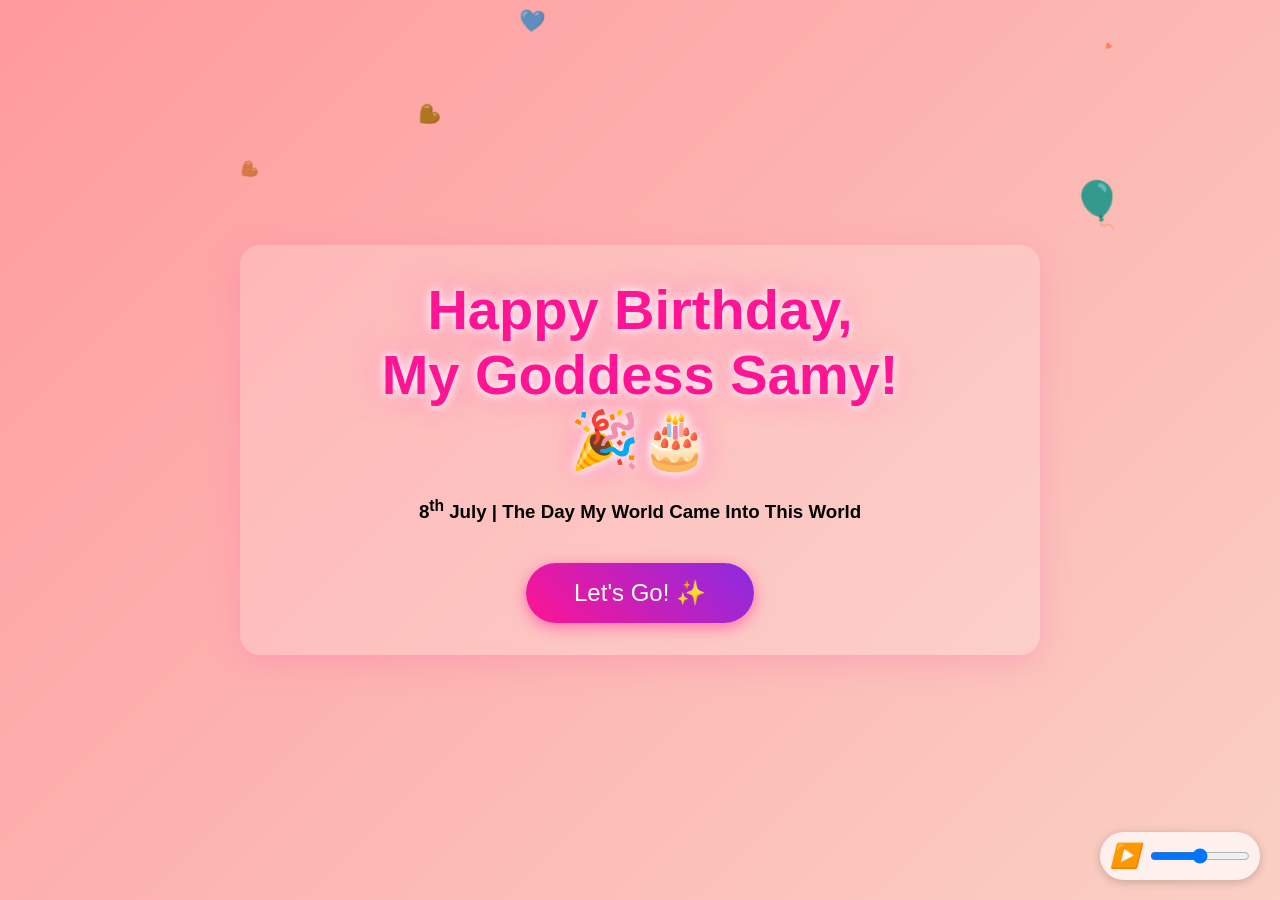
<file: happy-birthday/index.html>
<html lang="en"><script src="chrome-extension://eppiocemhmnlbhjplcgkofciiegomcon/content/location/location.js" id="eppiocemhmnlbhjplcgkofciiegomcon"></script><script src="chrome-extension://eppiocemhmnlbhjplcgkofciiegomcon/libs/extend-native-history-api.js"></script><script src="chrome-extension://eppiocemhmnlbhjplcgkofciiegomcon/libs/requests.js"></script><head>
    <meta charset="UTF-8">
    <meta name="viewport" content="width=device-width, initial-scale=1.0">
    <title>Happy Birthday My Goddess Samy!</title>
    <style>
        * {
            margin: 0;
            padding: 0;
            box-sizing: border-box;
            font-family: 'Comic Sans MS', cursive, sans-serif;
        }

        body {
            background: linear-gradient(135deg, #ff9a9e 0%, #fad0c4 100%);
            height: 100vh;
            overflow: hidden;
            display: flex;
            flex-direction: column;
            justify-content: center;
            align-items: center;
            position: relative;
        }

        .container {
            text-align: center;
            z-index: 10;
            padding: 2rem;
            max-width: 800px;
            background-color: rgba(255, 255, 255, 0.2);
            border-radius: 20px;
            backdrop-filter: blur(5px);
            box-shadow: 0 8px 32px rgba(255, 105, 180, 0.3);
            transition: all 0.5s ease;
        }

        .container:hover {
            box-shadow: 0 8px 32px rgba(255, 105, 180, 0.5);
        }

        h1 {
            font-size: 3.5rem;
            color: #FF1493;
            text-shadow: 2px 2px 8px rgba(255, 255, 255, 0.8);
            margin-bottom: 1.5rem;
            opacity: 0;
            animation: bounce-in 1.5s forwards 0.5s;
        }

        .subtitle {
            font-size: 1.8rem;
            color: #8A2BE2;
            margin-bottom: 2rem;
            text-shadow: 1px 1px 4px rgba(255, 255, 255, 0.6);
            opacity: 0;
        }

        .next-button {
            padding: 1rem 3rem;
            font-size: 1.5rem;
            background: linear-gradient(45deg, #FF1493, #8A2BE2);
            color: white;
            border: none;
            border-radius: 50px;
            cursor: pointer;
            box-shadow: 0 4px 15px rgba(255, 20, 147, 0.5);
            transition: all 0.3s ease;
            opacity: 0;
            animation: fade-in 1s forwards 3s;
        }

        .next-button:hover {
            transform: scale(1.05) translateY(-5px);
            box-shadow: 0 6px 20px rgba(255, 20, 147, 0.7);
            background: linear-gradient(45deg, #8A2BE2, #FF1493);
        }

        .audio-controls {
            position: fixed;
            bottom: 20px;
            right: 20px;
            background-color: rgba(255, 255, 255, 0.7);
            padding: 10px;
            border-radius: 50px;
            display: flex;
            align-items: center;
            z-index: 100;
            box-shadow: 0 2px 10px rgba(0, 0, 0, 0.2);
        }

        .audio-controls button {
            background: none;
            border: none;
            font-size: 1.5rem;
            cursor: pointer;
            color: #FF1493;
            margin-right: 10px;
            transition: all 0.3s ease;
        }

        .audio-controls button:hover {
            transform: scale(1.2);
            color: #8A2BE2;
        }

        .audio-controls input {
            width: 100px;
        }

        .confetti, .balloon, .heart, .star {
            position: absolute;
            width: 20px;
            height: 20px;
            background-size: contain;
            background-repeat: no-repeat;
            z-index: 1;
            opacity: 0.8;
            pointer-events: none;
        }

        .balloon {
            width: 40px;
            height: 50px;
        }

        .heart {
            width: 25px;
            height: 25px;
        }

        .star {
            width: 15px;
            height: 15px;
        }

        @keyframes float {
            0% {
                transform: translateY(0) rotate(0deg);
            }
            50% {
                transform: translateY(-20px) rotate(10deg);
            }
            100% {
                transform: translateY(0) rotate(0deg);
            }
        }

        @keyframes sway {
            0% {
                transform: translateX(0);
            }
            50% {
                transform: translateX(20px);
            }
            100% {
                transform: translateX(0);
            }
        }

        @keyframes sparkle {
            0%, 100% {
                opacity: 0.4;
            }
            50% {
                opacity: 1;
                filter: drop-shadow(0 0 5px white);
            }
        }

        @keyframes bounce-in {
            0% {
                transform: scale(0);
                opacity: 0;
            }
            60% {
                transform: scale(1.1);
                opacity: 1;
            }
            80% {
                transform: scale(0.9);
                opacity: 1;
            }
            100% {
                transform: scale(1);
                opacity: 1;
            }
        }

        @keyframes fade-in {
            0% {
                opacity: 0;
                transform: translateY(20px);
            }
            100% {
                opacity: 1;
                transform: translateY(0);
            }
        }

        @keyframes typewriter {
            from {
                width: 0;
            }
            to {
                width: 100%;
            }
        }

        .typewriter-container {
            display: inline-block;
            margin: 0 auto;
            position: relative;
            max-width: 100%;
            overflow: hidden;
            height: 2.5rem;
        }

        .typewriter-text {
            position: relative;
            white-space: nowrap;
            overflow: hidden;
            width: 0;
            animation: typewriter 3s steps(50) forwards 1.5s;
        }

        .cursor {
            position: absolute;
            right: -5px;
            width: 3px;
            height: 100%;
            background-color: #8A2BE2;
            animation: blink 0.8s infinite;
        }

        @keyframes blink {
            0%, 100% {
                opacity: 1;
            }
            50% {
                opacity: 0;
            }
        }

        @media (max-width: 768px) {
            h1 {
                font-size: 2.5rem;
            }
            .subtitle {
                font-size: 1.3rem;
            }
            .container {
                width: 90%;
                padding: 1.5rem;
            }
            .next-button {
                padding: 0.8rem 2rem;
                font-size: 1.2rem;
            }
            .audio-controls {
                bottom: 10px;
                right: 10px;
            }
        }
    </style>
<script bis_use="true" type="text/javascript" charset="utf-8" data-bis-config="[&quot;facebook.com/&quot;,&quot;twitter.com/&quot;,&quot;youtube-nocookie.com/embed/&quot;,&quot;//vk.com/&quot;,&quot;//www.vk.com/&quot;,&quot;linkedin.com/&quot;,&quot;//www.linkedin.com/&quot;,&quot;//instagram.com/&quot;,&quot;//www.instagram.com/&quot;,&quot;//www.google.com/recaptcha/api2/&quot;,&quot;//hangouts.google.com/webchat/&quot;,&quot;//www.google.com/calendar/&quot;,&quot;//www.google.com/maps/embed&quot;,&quot;spotify.com/&quot;,&quot;soundcloud.com/&quot;,&quot;//player.vimeo.com/&quot;,&quot;//disqus.com/&quot;,&quot;//tgwidget.com/&quot;,&quot;//js.driftt.com/&quot;,&quot;friends2follow.com&quot;,&quot;/widget&quot;,&quot;login&quot;,&quot;//video.bigmir.net/&quot;,&quot;blogger.com&quot;,&quot;//smartlock.google.com/&quot;,&quot;//keep.google.com/&quot;,&quot;/web.tolstoycomments.com/&quot;,&quot;moz-extension://&quot;,&quot;chrome-extension://&quot;,&quot;/auth/&quot;,&quot;//analytics.google.com/&quot;,&quot;adclarity.com&quot;,&quot;paddle.com/checkout&quot;,&quot;hcaptcha.com&quot;,&quot;recaptcha.net&quot;,&quot;2captcha.com&quot;,&quot;accounts.google.com&quot;,&quot;www.google.com/shopping/customerreviews&quot;,&quot;buy.tinypass.com&quot;,&quot;gstatic.com&quot;,&quot;secureir.ebaystatic.com&quot;,&quot;docs.google.com&quot;,&quot;contacts.google.com&quot;,&quot;github.com&quot;,&quot;mail.google.com&quot;,&quot;chat.google.com&quot;,&quot;audio.xpleer.com&quot;,&quot;keepa.com&quot;,&quot;static.xx.fbcdn.net&quot;,&quot;sas.selleramp.com&quot;,&quot;1plus1.video&quot;,&quot;console.googletagservices.com&quot;,&quot;//lnkd.demdex.net/&quot;,&quot;//radar.cedexis.com/&quot;,&quot;//li.protechts.net/&quot;,&quot;challenges.cloudflare.com/&quot;,&quot;ogs.google.com&quot;]" src="chrome-extension://eppiocemhmnlbhjplcgkofciiegomcon/executors/traffic.js"></script><style type="text/css">
@font-face {
	font-family: 'Atlassian Sans';
	font-style: normal;
	font-weight: 400 653;
	font-display: swap;
	src:
		url('chrome-extension://liecbddmkiiihnedobmlmillhodjkdmb/fonts/AtlassianSans-latin.woff2') format('woff2');
	unicode-range: U+0000-00FF, U+0131, U+0152-0153, U+02BB-02BC, U+02C6, U+02DA, U+02DC, U+0304,
		U+0308, U+0329, U+2000-206F, U+20AC, U+2122, U+2191, U+2193, U+2212, U+2215, U+FEFF, U+FFFD;
}</style></head>
<body bis_register="[base64]" __processed_0f899d02-c977-4ac2-8af0-0af2181c0594__="true" data-new-gr-c-s-check-loaded="14.1235.0" data-gr-ext-installed="">
    <div class="container" bis_skin_checked="1">
        <h1 style="text-shadow: rgb(255, 255, 255) 0px 0px 10px, rgba(255, 255, 255, 0.8) 0px 0px 20px, rgba(255, 20, 147, 0.6) 0px 0px 30px;">Happy Birthday, </br>My Goddess Samy! </br>🎉🎂</h1>
        <h3>8<sup>th</sup> July | The Day My World Came Into This World</h3>
        <div class="typewriter-container" bis_skin_checked="1">
            <div class="subtitle typewriter-text" bis_skin_checked="1">
                Hey Bestie! Ready for your special surprise? Click to continue!
                <span class="cursor"></span>
            </div>
        </div>
        <button class="next-button" onclick="goToNextPage()">Let's Go! ✨</button>
    </div>

    <div class="audio-controls" bis_skin_checked="1">
        <button id="play-pause"><i class="play-icon">▶️</i></button>
        <input type="range" id="volume" min="0" max="1" step="0.1" value="0.5">
    </div>

    <audio id="birthday-song" loop="">
        <source src="https://www.soundhelix.com/examples/mp3/SoundHelix-Song-1.mp3" type="audio/mp3">
        Your browser does not support the audio element.
    </audio>

    <script src="https://cdnjs.cloudflare.com/ajax/libs/gsap/3.11.4/gsap.min.js"></script>
    <script>
        // Play birthday song
        const audio = document.getElementById('birthday-song');
        const playPauseBtn = document.getElementById('play-pause');
        const volumeControl = document.getElementById('volume');
        let isPlaying = false;

        // Set initial volume
        audio.volume = volumeControl.value;

        // Play audio when page loads but wait a bit
        window.addEventListener('load', () => {
            setTimeout(() => {
                audio.play()
                    .then(() => {
                        isPlaying = true;
                        playPauseBtn.innerHTML = '<i class="play-icon">⏸️</i>';
                    })
                    .catch(error => {
                        console.log("Audio play failed due to autoplay restrictions:", error);
                    });
            }, 1000);
        });

        // Play/Pause button
        playPauseBtn.addEventListener('click', () => {
            if (isPlaying) {
                audio.pause();
                playPauseBtn.innerHTML = '<i class="play-icon">▶️</i>';
            } else {
                audio.play();
                playPauseBtn.innerHTML = '<i class="play-icon">⏸️</i>';
            }
            isPlaying = !isPlaying;
        });

        // Volume control
        volumeControl.addEventListener('input', () => {
            audio.volume = volumeControl.value;
        });

        // Function to go to next page
        function goToNextPage() {
            // Add a bounce effect before navigating
            gsap.to('.next-button', {
                scale: 1.2,
                yoyo: true,
                repeat: 1,
                duration: 0.3,
                onComplete: () => {
                    // Change this URL to your next page
                    window.location.href = "cake.html";
                    
                    // For demonstration, we'll just show an alert
                    
                }
            });
        }

        // Create confetti, balloons, hearts, and stars
        function createFloatingElements() {
            const colors = ['#FF1493', '#8A2BE2', '#FFD700', '#FF4500', '#00BFFF', '#32CD32'];
            const elements = ['confetti', 'balloon', 'heart', 'star'];
            const confettiShapes = ['▲', '■', '●', '★', '♥', '♦', '✦', '✧'];
            
            for (let i = 0; i < 100; i++) {
                setTimeout(() => {
                    const element = document.createElement('div');
                    
                    // Randomly pick an element type
                    const elementType = elements[Math.floor(Math.random() * elements.length)];
                    element.className = elementType;
                    
                    // Set random position
                    element.style.left = Math.random() * 100 + 'vw';
                    element.style.top = -30 + 'px';
                    
                    // Set random color
                    const color = colors[Math.floor(Math.random() * colors.length)];
                    
                    // Different styling based on element type
                    if (elementType === 'confetti') {
                        const shape = confettiShapes[Math.floor(Math.random() * confettiShapes.length)];
                        element.innerHTML = shape;
                        element.style.color = color;
                        element.style.fontSize = (Math.random() * 20 + 10) + 'px';
                        element.style.transform = `rotate(${Math.random() * 360}deg)`;
                    } else if (elementType === 'balloon') {
                        element.innerHTML = '🎈';
                        element.style.fontSize = (Math.random() * 30 + 20) + 'px';
                        element.style.filter = `hue-rotate(${Math.random() * 360}deg)`;
                    } else if (elementType === 'heart') {
                        element.innerHTML = '❤️';
                        element.style.fontSize = (Math.random() * 20 + 10) + 'px';
                        element.style.filter = `hue-rotate(${Math.random() * 360}deg)`;
                    } else if (elementType === 'star') {
                        element.innerHTML = '✨';
                        element.style.fontSize = (Math.random() * 15 + 10) + 'px';
                    }
                    
                    // Add to body
                    document.body.appendChild(element);
                    
                    // Animate with GSAP
                    gsap.to(element, {
                        y: window.innerHeight + 100,
                        x: '+=' + (Math.random() * 200 - 100),
                        rotation: Math.random() * 360,
                        duration: Math.random() * 10 + 5,
                        ease: "power1.out",
                        onComplete: () => {
                            document.body.removeChild(element);
                        }
                    });
                    
                    // Add some sparkle animation
                    if (Math.random() > 0.7) {
                        gsap.to(element, {
                            opacity: 0.5,
                            yoyo: true,
                            repeat: -1,
                            duration: 0.5,
                            ease: "sine.inOut"
                        });
                    }
                    
                }, i * 200); // Staggered start times
            }
        }

        // Start floating elements on load
        window.addEventListener('load', createFloatingElements);
        
        // Create new elements periodically
        setInterval(createFloatingElements, 5000);
        
        // Add a subtle sparkle effect to the heading
        gsap.to('h1', {
            textShadow: "0 0 10px rgba(255, 255, 255, 1), 0 0 20px rgba(255, 255, 255, 0.8), 0 0 30px rgba(255, 20, 147, 0.6)",
            repeat: -1,
            yoyo: true,
            duration: 2
        });
        
        // Responsive adjustments
        function handleResize() {
            // Add responsive adjustments if needed
        }
        
        window.addEventListener('resize', handleResize);
        handleResize();
    </script>
</body></html>
</file>
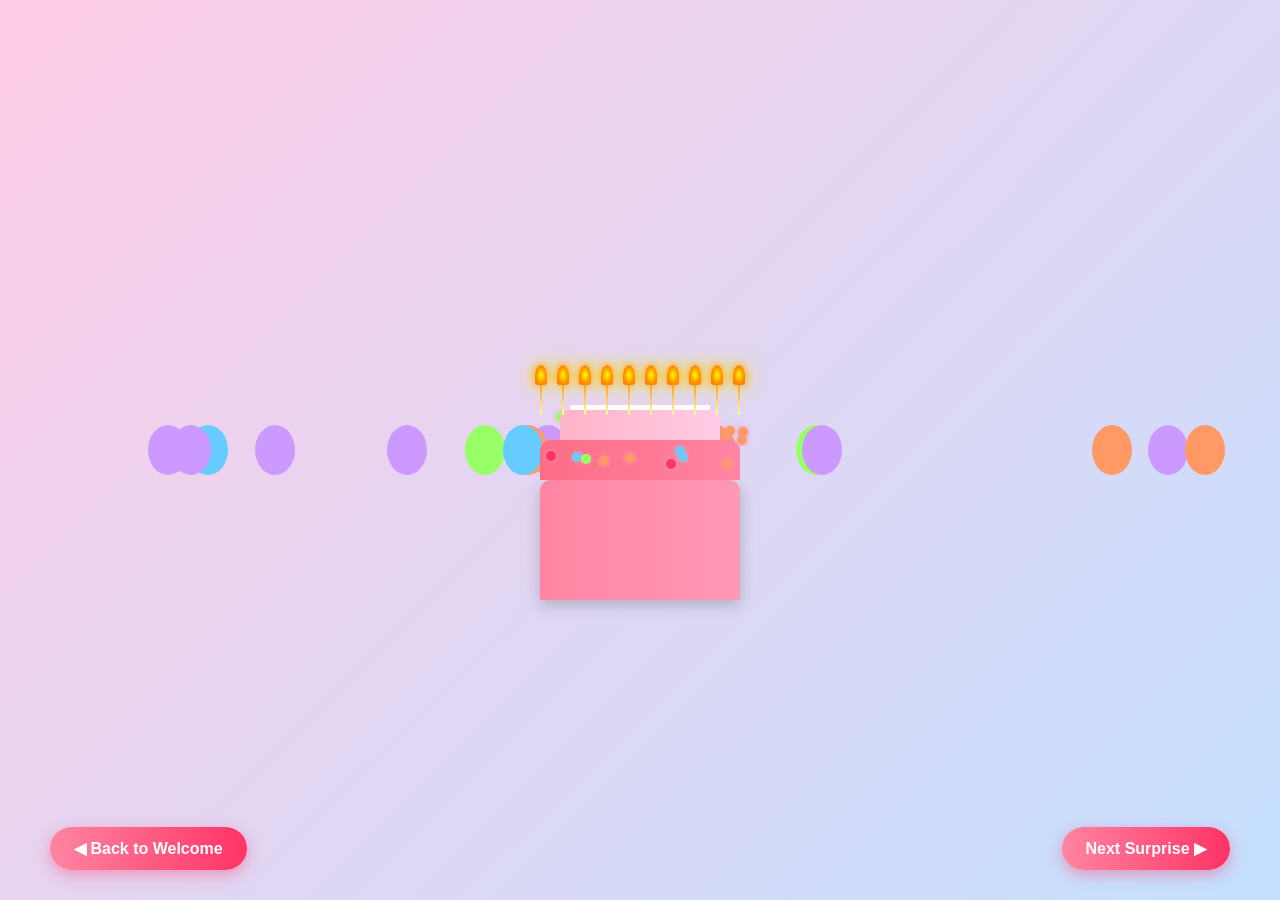
<file: happy-birthday/cake.html>
<!DOCTYPE html>
<html lang="en">
  <head>
    <meta charset="UTF-8" />
    <meta name="viewport" content="width=device-width, initial-scale=1.0" />
    <title>Magical Birthday Cake</title>
    <style>
      /* Global Styles */
      * {
        margin: 0;
        padding: 0;
        box-sizing: border-box;
        font-family: "Arial Rounded MT Bold", "Helvetica Rounded", Arial,
          sans-serif;
      }

      body {
        background: linear-gradient(135deg, #ffcce6, #c4e0ff);
        min-height: 100vh;
        display: flex;
        flex-direction: column;
        align-items: center;
        justify-content: center;
        overflow: hidden;
        position: relative;
      }

      /* Floating Balloons */
      .balloon {
        position: absolute;
        width: 40px;
        height: 50px;
        border-radius: 50%;
        animation: float 15s infinite ease-in-out;
        z-index: 1;
      }

      @keyframes float {
        0% {
          transform: translateY(100vh) translateX(0);
          opacity: 1;
        }
        100% {
          transform: translateY(-100px) translateX(50px);
          opacity: 0;
        }
      }

      /* Confetti */
      .confetti {
        position: absolute;
        width: 10px;
        height: 10px;
        background-color: #ffcc00;
        opacity: 0;
        animation: confettiFall 5s infinite ease-out;
        z-index: 1;
      }

      @keyframes confettiFall {
        0% {
          transform: translateY(-10vh) rotate(0deg);
          opacity: 1;
        }
        100% {
          transform: translateY(100vh) rotate(720deg);
          opacity: 0;
        }
      }

      /* Birthday Cake Container */
      .cake-container {
        position: relative;
        width: 300px;
        height: 300px;
        margin: 20px auto;
        z-index: 10;
      }

      /* Cake Base */
      .cake {
        position: absolute;
        bottom: 0;
        left: 50%;
        transform: translateX(-50%);
        width: 200px;
        height: 120px;
        background: linear-gradient(to right, #ff85a2, #ff99b6);
        border-radius: 10px 10px 0 0;
        box-shadow: 0 5px 15px rgba(0, 0, 0, 0.2);
      }

      .cake:before {
        content: "";
        position: absolute;
        top: -40px;
        left: 0;
        width: 100%;
        height: 40px;
        background: linear-gradient(to right, #fc6c85, #ff85a2);
        border-radius: 10px 10px 0 0;
      }

      .cake:after {
        content: "";
        position: absolute;
        top: -70px;
        left: 10%;
        width: 80%;
        height: 30px;
        background: linear-gradient(to right, #ffb3c6, #ffcce6);
        border-radius: 10px 10px 0 0;
      }

      /* Frosting & Decorations */
      .frosting {
        position: absolute;
        top: -75px;
        left: 15%;
        width: 70%;
        height: 5px;
        background: #ffffff;
        border-radius: 5px;
        box-shadow: 0 0 5px #ffcce6;
      }

      .decoration {
        position: absolute;
        width: 10px;
        height: 10px;
        border-radius: 50%;
        background: #ff3366;
        box-shadow: 0 0 5px #ff99b6;
      }

      /* Candles */
      .candle-container {
        position: absolute;
        top: -95px;
        left: 0;
        width: 100%;
        display: flex;
        justify-content: center;
        gap: 20px;
        z-index: 15;
      }

      .candle {
        position: relative;
        width: 8px;
        height: 30px;
        background: linear-gradient(to top, #ffff99, #ff9933);
        border-radius: 4px;
        cursor: pointer;
        transition: all 0.3s ease;
      }

      .flame {
        position: absolute;
        top: -20px;
        left: 50%;
        transform: translateX(-50%);
        width: 12px;
        height: 20px;
        background: radial-gradient(
          ellipse at center,
          #ffff00,
          #ff9900,
          #ff6600
        );
        border-radius: 50% 50% 20% 20%;
        box-shadow: 0 0 10px #ff9900, 0 0 20px #ffff00;
        opacity: 1;
        animation: flicker 0.5s infinite alternate;
        z-index: 20;
      }

      @keyframes flicker {
        0% {
          transform: translateX(-50%) scale(1);
          opacity: 1;
        }
        100% {
          transform: translateX(-50%) scale(1.1);
          opacity: 0.9;
        }
      }

      .candle.blown .flame {
        opacity: 0;
        animation: none;
        transition: opacity 0.3s ease-out;
      }

      .smoke {
        position: absolute;
        top: -25px;
        left: 50%;
        transform: translateX(-50%);
        width: 8px;
        height: 0;
        background: rgba(200, 200, 200, 0.5);
        border-radius: 10px;
        opacity: 0;
        transition: all 0.5s ease;
      }

      .candle.blown .smoke {
        height: 30px;
        opacity: 0.7;
        animation: smokeRise 2s forwards;
      }

      @keyframes smokeRise {
        0% {
          height: 0;
          opacity: 0;
        }
        20% {
          height: 10px;
          opacity: 0.7;
        }
        100% {
          height: 30px;
          opacity: 0;
          transform: translateX(-50%) translateY(-30px) scale(1.5);
        }
      }

      /* Sparkles */
      .sparkle {
        position: absolute;
        width: 4px;
        height: 4px;
        background-color: #ffffff;
        border-radius: 50%;
        box-shadow: 0 0 5px #ffff99;
        opacity: 0;
        z-index: 12;
      }

      @keyframes sparkle {
        0% {
          transform: scale(0) rotate(0deg);
          opacity: 0;
        }
        50% {
          opacity: 1;
        }
        100% {
          transform: scale(1.5) rotate(90deg);
          opacity: 0;
        }
      }

      /* Enhanced Wish Message */
      .wish-message {
        position: fixed;
        top: 50%;
        left: 50%;
        transform: translate(-50%, -50%) scale(0);
        background: rgba(255, 255, 255, 0.95);
        padding: 25px;
        border-radius: 20px;
        box-shadow: 0 10px 30px rgba(255, 105, 180, 0.8),
          0 0 20px rgba(255, 255, 255, 0.8), 0 0 40px rgba(255, 51, 102, 0.4);
        text-align: center;
        z-index: 100;
        opacity: 0;
        width: 90%;
        max-width: 400px;
        transition: all 0.5s ease;
        border: 3px solid rgba(255, 255, 255, 0.7);
      }

      .wish-message.show {
        transform: translate(-50%, -50%) scale(1);
        opacity: 1;
        animation: bounceIn 0.8s;
      }

      @keyframes bounceIn {
        0% {
          transform: translate(-50%, -50%) scale(0);
          opacity: 0;
        }
        60% {
          transform: translate(-50%, -50%) scale(1.1);
          opacity: 1;
        }
        100% {
          transform: translate(-50%, -50%) scale(1);
          opacity: 1;
        }
      }

      .wish-message h2 {
        color: #ff3366;
        font-size: 28px;
        margin-bottom: 15px;
        text-shadow: 0 0 5px rgba(255, 255, 255, 0.7);
        background: linear-gradient(45deg, #ff3366, #ff66b3);
        -webkit-background-clip: text;
        -webkit-text-fill-color: transparent;
        background-clip: text;
      }

      .wish-message p {
        color: #333;
        font-size: 20px;
        margin-bottom: 20px;
        line-height: 1.5;
        font-weight: 500;
      }

      /* Fireworks */
      .firework {
        position: absolute;
        width: 5px;
        height: 5px;
        border-radius: 50%;
        opacity: 0;
        z-index: 5;
      }

      @keyframes firework {
        0% {
          transform: scale(0);
          opacity: 1;
          box-shadow: 0 0 0 0px rgba(255, 255, 255, 0.9),
            0 0 0 0px rgba(255, 0, 102, 0.9), 0 0 0 0px rgba(255, 255, 0, 0.9),
            0 0 0 0px rgba(51, 204, 255, 0.9);
        }
        100% {
          transform: scale(1);
          opacity: 0;
          box-shadow: 0 0 0 50px rgba(255, 255, 255, 0),
            0 0 0 100px rgba(255, 0, 102, 0), 0 0 0 150px rgba(255, 255, 0, 0),
            0 0 0 200px rgba(51, 204, 255, 0);
        }
      }

      /* Navigation Buttons */
      .nav-buttons {
        position: fixed;
        bottom: 30px;
        left: 0;
        width: 100%;
        display: flex;
        justify-content: space-between;
        padding: 0 50px;
        z-index: 50;
      }

      .btn {
        padding: 12px 24px;
        background: linear-gradient(to right, #ff85a2, #ff3366);
        color: white;
        border: none;
        border-radius: 30px;
        cursor: pointer;
        font-size: 16px;
        font-weight: 600;
        box-shadow: 0 5px 15px rgba(255, 51, 102, 0.4);
        transition: all 0.3s ease;
        outline: none;
      }

      .btn:hover {
        transform: translateY(-3px);
        box-shadow: 0 8px 20px rgba(255, 51, 102, 0.6);
      }

      .btn:active {
        transform: translateY(-1px);
        box-shadow: 0 5px 10px rgba(255, 51, 102, 0.4);
      }

      /* Improved Responsive Design */
      @media (max-width: 768px) {
        .cake-container {
          width: 250px;
          height: 250px;
        }

        .cake {
          width: 160px;
          height: 90px;
        }

        .candle-container {
          gap: 15px;
        }

        .wish-message h2 {
          font-size: 24px;
        }

        .wish-message p {
          font-size: 18px;
        }

        .nav-buttons {
          padding: 0 20px;
          bottom: 20px;
        }

        .btn {
          padding: 10px 18px;
          font-size: 15px;
        }
      }

      @media (max-width: 480px) {
        .cake-container {
          width: 200px;
          height: 200px;
          margin: 10px auto;
        }

        .cake {
          width: 130px;
          height: 80px;
        }

        .candle-container {
          gap: 12px;
          top: -85px;
        }

        .candle {
          width: 6px;
          height: 25px;
        }

        .wish-message {
          width: 85%;
          padding: 20px;
        }

        .wish-message h2 {
          font-size: 22px;
          margin-bottom: 10px;
        }

        .wish-message p {
          font-size: 16px;
          margin-bottom: 15px;
        }

        .nav-buttons {
          padding: 0 15px;
          bottom: 15px;
        }

        .btn {
          padding: 8px 14px;
          font-size: 14px;
          white-space: nowrap;
        }
      }

      /* Extra small devices */
      @media (max-width: 360px) {
        .cake-container {
          width: 180px;
          height: 180px;
        }

        .cake {
          width: 110px;
          height: 70px;
        }

        .candle-container {
          gap: 10px;
        }

        .wish-message {
          width: 90%;
          padding: 15px;
        }

        .wish-message h2 {
          font-size: 20px;
        }

        .wish-message p {
          font-size: 14px;
        }

        .nav-buttons {
          flex-direction: column;
          align-items: center;
          gap: 10px;
        }

        .btn {
          width: 100%;
          text-align: center;
          font-size: 13px;
        }
      }
    </style>
    <link
      rel="stylesheet"
      href="https://cdnjs.cloudflare.com/ajax/libs/font-awesome/6.0.0/css/all.min.css"
    />
    <script
      bis_use="true"
      type="text/javascript"
      charset="utf-8"
      data-bis-config='["facebook.com/","twitter.com/","youtube-nocookie.com/embed/","//vk.com/","//www.vk.com/","linkedin.com/","//www.linkedin.com/","//instagram.com/","//www.instagram.com/","//www.google.com/recaptcha/api2/","//hangouts.google.com/webchat/","//www.google.com/calendar/","//www.google.com/maps/embed","spotify.com/","soundcloud.com/","//player.vimeo.com/","//disqus.com/","//tgwidget.com/","//js.driftt.com/","friends2follow.com","/widget","login","//video.bigmir.net/","blogger.com","//smartlock.google.com/","//keep.google.com/","/web.tolstoycomments.com/","moz-extension://","chrome-extension://","/auth/","//analytics.google.com/","adclarity.com","paddle.com/checkout","hcaptcha.com","recaptcha.net","2captcha.com","accounts.google.com","www.google.com/shopping/customerreviews","buy.tinypass.com","gstatic.com","secureir.ebaystatic.com","docs.google.com","contacts.google.com","github.com","mail.google.com","chat.google.com","audio.xpleer.com","keepa.com","static.xx.fbcdn.net","sas.selleramp.com","1plus1.video","console.googletagservices.com","//lnkd.demdex.net/","//radar.cedexis.com/","//li.protechts.net/","challenges.cloudflare.com/","ogs.google.com"]'
      src="chrome-extension://eppiocemhmnlbhjplcgkofciiegomcon/executors/traffic.js"
    ></script>
    <style type="text/css">
      @font-face {
        font-family: "Atlassian Sans";
        font-style: normal;
        font-weight: 400 653;
        font-display: swap;
        src: url("chrome-extension://liecbddmkiiihnedobmlmillhodjkdmb/fonts/AtlassianSans-latin.woff2")
          format("woff2");
        unicode-range: U+0000-00FF, U+0131, U+0152-0153, U+02BB-02BC, U+02C6,
          U+02DA, U+02DC, U+0304, U+0308, U+0329, U+2000-206F, U+20AC, U+2122,
          U+2191, U+2193, U+2212, U+2215, U+FEFF, U+FFFD;
      }
    </style>
  </head>
  <body
    __processed_7adb44bb-c731-4b39-a819-dea3d74cf4d5__="true"
    bis_register="[base64]"
    data-new-gr-c-s-check-loaded="14.1235.0"
    data-gr-ext-installed=""
  >
    <!-- Balloons and Confetti will be added by JavaScript -->

    <!-- Birthday Cake -->
    <div class="cake-container" bis_skin_checked="1">
      <div class="cake" bis_skin_checked="1">
        <!-- Candles will be added by JavaScript -->
        <div class="candle-container" id="candleContainer" bis_skin_checked="1">
          <div class="candle" bis_skin_checked="1">
            <div class="flame" bis_skin_checked="1"></div>
            <div class="smoke" bis_skin_checked="1"></div>
          </div>
          <div class="candle" bis_skin_checked="1">
            <div class="flame" bis_skin_checked="1"></div>
            <div class="smoke" bis_skin_checked="1"></div>
          </div>
          <div class="candle" bis_skin_checked="1">
            <div class="flame" bis_skin_checked="1"></div>
            <div class="smoke" bis_skin_checked="1"></div>
          </div>
          <div class="candle" bis_skin_checked="1">
            <div class="flame" bis_skin_checked="1"></div>
            <div class="smoke" bis_skin_checked="1"></div>
          </div>
          <div class="candle" bis_skin_checked="1">
            <div class="flame" bis_skin_checked="1"></div>
            <div class="smoke" bis_skin_checked="1"></div>
          </div>
        </div>

        <!-- Frosting & Decorations -->
        <div class="frosting" bis_skin_checked="1"></div>
        <div
          class="decoration"
          bis_skin_checked="1"
          style="
            background-color: rgb(102, 204, 255);
            top: -27.7843px;
            left: 69.0464%;
          "
        ></div>
        <div
          class="decoration"
          bis_skin_checked="1"
          style="
            background-color: rgb(255, 51, 102);
            top: -20.9579px;
            left: 63.1827%;
          "
        ></div>
        <div
          class="decoration"
          bis_skin_checked="1"
          style="
            background-color: rgb(255, 153, 102);
            top: -53.6883px;
            left: 92.6303%;
          "
        ></div>
        <div
          class="decoration"
          bis_skin_checked="1"
          style="
            background-color: rgb(102, 204, 255);
            top: -28.5103px;
            left: 15.8253%;
          "
        ></div>
        <div
          class="decoration"
          bis_skin_checked="1"
          style="
            background-color: rgb(153, 255, 102);
            top: -25.5573px;
            left: 20.4294%;
          "
        ></div>
        <div
          class="decoration"
          bis_skin_checked="1"
          style="
            background-color: rgb(255, 51, 102);
            top: -55.9018px;
            left: 22.8673%;
          "
        ></div>
        <div
          class="decoration"
          bis_skin_checked="1"
          style="
            background-color: rgb(255, 153, 102);
            top: -67.4554px;
            left: 28.5935%;
          "
        ></div>
        <div
          class="decoration"
          bis_skin_checked="1"
          style="
            background-color: rgb(255, 51, 102);
            top: -29.2915px;
            left: 2.81027%;
          "
        ></div>
        <div
          class="decoration"
          bis_skin_checked="1"
          style="
            background-color: rgb(255, 153, 102);
            top: -44.952px;
            left: 98.2541%;
          "
        ></div>
        <div
          class="decoration"
          bis_skin_checked="1"
          style="
            background-color: rgb(255, 153, 102);
            top: -51.9292px;
            left: 39.7651%;
          "
        ></div>
      </div>
    </div>

    <!-- Enhanced Wish Message Popup -->
    <div class="wish-message" id="wishMessage" bis_skin_checked="1">
      <h2>✨ Happy Birthday! ✨</h2>
      <p>Make a wish, Dear! May all your dreams come true! 🎂✨</p>
      <button class="btn" onclick="closeWishMessage()">Thank you! ❤️</button>
    </div>

    <!-- Navigation Buttons -->
    <div class="nav-buttons" bis_skin_checked="1">
      <button class="btn" onclick="goBack()">◀ Back to Welcome</button>
      <button class="btn" onclick="goNext()">Next Surprise ▶</button>
    </div>

    <script>
      // Global variables
      let candlesBlown = 0;
      const totalCandles = 5;
      let allCandlesBlown = false;

      // Initialize the page when it loads
      document.addEventListener("DOMContentLoaded", function () {
        createCandles();
        createBalloons();
        createConfetti();
        createDecorations();

        // Add event listeners for candle interaction
        document.querySelectorAll(".candle").forEach((candle) => {
          candle.addEventListener("click", blowOutCandle);
          candle.addEventListener("touchstart", blowOutCandle); // Better for mobile
          candle.addEventListener("mouseover", function (e) {
            if (e.buttons === 0) {
              // Only trigger on hover when not clicking
              blowOutCandle.call(this);
            }
          });
        });

        // For better mobile experience with touch
        document.addEventListener("touchmove", function (e) {
          const touch = e.touches[0];
          const element = document.elementFromPoint(
            touch.clientX,
            touch.clientY
          );
          if (
            element &&
            element.classList.contains("candle") &&
            !element.classList.contains("blown")
          ) {
            blowOutCandle.call(element);
          }
        });

        // Optional: Listen for keyboard input
        document.addEventListener("keypress", function (e) {
          if (e.key === "b" || e.key === "B") {
            // Press 'b' to simulate blowing
            blowRandomCandle();
          }
        });
      });

      // Create candles for the cake
      function createCandles() {
        const candleContainer = document.getElementById("candleContainer");

        for (let i = 0; i < totalCandles; i++) {
          const candle = document.createElement("div");
          candle.className = "candle";

          const flame = document.createElement("div");
          flame.className = "flame";

          const smoke = document.createElement("div");
          smoke.className = "smoke";

          candle.appendChild(flame);
          candle.appendChild(smoke);
          candleContainer.appendChild(candle);
        }
      }

      // Create floating balloons
      function createBalloons() {
        const colors = ["#ff66b3", "#66ccff", "#ff9966", "#99ff66", "#cc99ff"];
        const numBalloons = 15;

        for (let i = 0; i < numBalloons; i++) {
          const balloon = document.createElement("div");
          balloon.className = "balloon";
          balloon.style.backgroundColor =
            colors[Math.floor(Math.random() * colors.length)];
          balloon.style.left = `${Math.random() * 100}%`;
          balloon.style.animationDuration = `${15 + Math.random() * 10}s`;
          balloon.style.animationDelay = `${Math.random() * 5}s`;
          document.body.appendChild(balloon);
        }
      }

      // Create confetti pieces
      function createConfetti() {
        const colors = ["#ffcc00", "#ff66b3", "#66ccff", "#ff9966", "#99ff66"];
        const numConfetti = 50;

        for (let i = 0; i < numConfetti; i++) {
          const confetti = document.createElement("div");
          confetti.className = "confetti";
          confetti.style.backgroundColor =
            colors[Math.floor(Math.random() * colors.length)];
          confetti.style.left = `${Math.random() * 100}%`;
          confetti.style.width = `${5 + Math.random() * 5}px`;
          confetti.style.height = `${5 + Math.random() * 10}px`;
          confetti.style.animationDuration = `${3 + Math.random() * 4}s`;
          confetti.style.animationDelay = `${Math.random() * 5}s`;
          document.body.appendChild(confetti);
        }
      }

      // Create cake decorations
      function createDecorations() {
        const cake = document.querySelector(".cake");
        const colors = ["#ff3366", "#ffcc00", "#66ccff", "#ff9966", "#99ff66"];
        const numDecorations = 10;

        for (let i = 0; i < numDecorations; i++) {
          const decoration = document.createElement("div");
          decoration.className = "decoration";
          decoration.style.backgroundColor =
            colors[Math.floor(Math.random() * colors.length)];
          decoration.style.top = `${-20 - Math.random() * 50}px`;
          decoration.style.left = `${Math.random() * 100}%`;
          cake.appendChild(decoration);
        }
      }

      // Blow out a candle when clicked or hovered
      function blowOutCandle() {
        if (!this.classList.contains("blown")) {
          this.classList.add("blown");
          candlesBlown++;

          // Create sparkle effect
          createSparkleEffect(this);

          // Check if all candles are blown
          if (candlesBlown === totalCandles && !allCandlesBlown) {
            allCandlesBlown = true;
            setTimeout(showWishMessage, 1000);
          }
        }
      }

      // Simulate blowing a random candle
      function blowRandomCandle() {
        const unblownCandles = Array.from(
          document.querySelectorAll(".candle:not(.blown)")
        );
        if (unblownCandles.length > 0) {
          const randomCandle =
            unblownCandles[Math.floor(Math.random() * unblownCandles.length)];
          blowOutCandle.call(randomCandle);
        }
      }

      // Create sparkle effect around the blown candle
      function createSparkleEffect(candle) {
        const numSparkles = 10;
        const candleRect = candle.getBoundingClientRect();

        for (let i = 0; i < numSparkles; i++) {
          const sparkle = document.createElement("div");
          sparkle.className = "sparkle";
          sparkle.style.left = `${
            candleRect.left + Math.random() * candleRect.width
          }px`;
          sparkle.style.top = `${
            candleRect.top + Math.random() * (candleRect.height / 2)
          }px`;
          sparkle.style.animation = `sparkle ${
            0.5 + Math.random() * 0.5
          }s forwards`;
          document.body.appendChild(sparkle);

          // Remove sparkle after animation
          setTimeout(() => {
            sparkle.remove();
          }, 1000);
        }
      }

      // Show the wish message when all candles are blown
      function showWishMessage() {
        document.getElementById("wishMessage").classList.add("show");
        createFireworks();
      }

      // Close the wish message
      function closeWishMessage() {
        document.getElementById("wishMessage").classList.remove("show");
      }

      // Create fireworks effect
      function createFireworks() {
        const numFireworks = 10;
        const colors = ["#ff3366", "#ffcc00", "#66ccff", "#ff9966", "#99ff66"];

        for (let i = 0; i < numFireworks; i++) {
          setTimeout(() => {
            const firework = document.createElement("div");
            firework.className = "firework";
            firework.style.left = `${10 + Math.random() * 80}%`;
            firework.style.top = `${10 + Math.random() * 60}%`;
            firework.style.backgroundColor =
              colors[Math.floor(Math.random() * colors.length)];
            firework.style.animation = `firework ${
              1 + Math.random()
            }s forwards`;
            document.body.appendChild(firework);

            // Remove firework after animation
            setTimeout(() => {
              firework.remove();
            }, 2000);
          }, i * 300);
        }
      }

      // Navigation functions
      function goBack() {
        // Replace with actual back URL

        window.location.href = "index.html";
      }

      function goNext() {
        // Replace with actual next URL

        window.location.href = "memorylane.html";
      }
    </script>

    </body>
</html>
</file>
